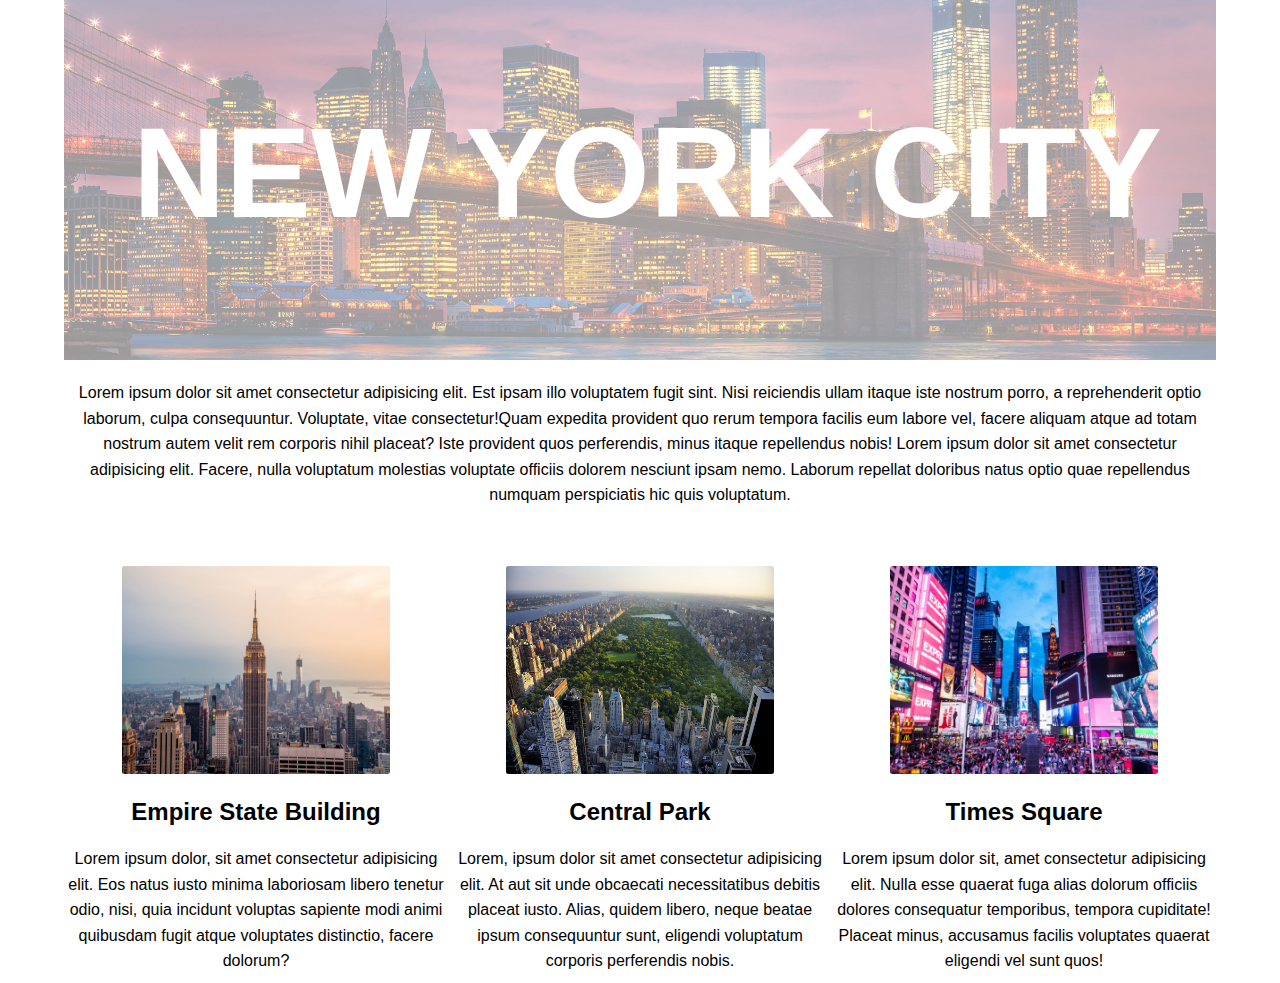
<file: layout1/index.html>
<!DOCTYPE html>
<html lang="en">
<head>
    <meta charset="UTF-8">
    <meta name="viewport" content="width=device-width, initial-scale=1.0">
    <title>maket1</title>
    <link rel="stylesheet" href="assets/style.css">
</head>
<body>
    <section id="first">
        <img src="assets/img/newyorkbg.jpg" alt="bg">
        <h1>New York City</h1>
    </section>
    <section id="second">
        <p>Lorem ipsum dolor sit amet consectetur adipisicing elit. Est ipsam illo voluptatem fugit sint. Nisi reiciendis ullam itaque iste nostrum porro, a reprehenderit optio laborum, culpa consequuntur. Voluptate, vitae consectetur!Quam expedita provident quo rerum tempora facilis eum labore vel, facere aliquam atque ad totam nostrum autem velit rem corporis nihil placeat? Iste provident quos perferendis, minus itaque repellendus nobis! Lorem ipsum dolor sit amet consectetur adipisicing elit. Facere, nulla voluptatum molestias voluptate officiis dolorem nesciunt ipsam nemo. Laborum repellat doloribus natus optio quae repellendus numquam perspiciatis hic quis voluptatum.</p>
        <div class="sections-grid">
            <div>
                <img src="assets/img/empireStateBuilding.jpg" alt="city">
                <h2>Empire State Building</h2>
                <p>Lorem ipsum dolor, sit amet consectetur adipisicing elit. Eos natus iusto minima laboriosam libero tenetur odio, nisi, quia incidunt voluptas sapiente modi animi quibusdam fugit atque voluptates distinctio, facere dolorum?</p>
            </div>
            <div>
                <img src="assets/img/central-park-conservancy.jpg" alt="city">
                <h2>Central Park</h2>
                <p>Lorem, ipsum dolor sit amet consectetur adipisicing elit. At aut sit unde obcaecati necessitatibus debitis placeat iusto. Alias, quidem libero, neque beatae ipsum consequuntur sunt, eligendi voluptatum corporis perferendis nobis.</p>
            </div>
            <div>
                <img src="assets/img/timesSquare.jpg" alt="city">
                <h2>Times Square</h2>
                <p>Lorem ipsum dolor sit, amet consectetur adipisicing elit. Nulla esse quaerat fuga alias dolorum officiis dolores consequatur temporibus, tempora cupiditate! Placeat minus, accusamus facilis voluptates quaerat eligendi vel sunt quos!</p>
            </div>
        </div>
    </section>
</body>
</html>
</file>
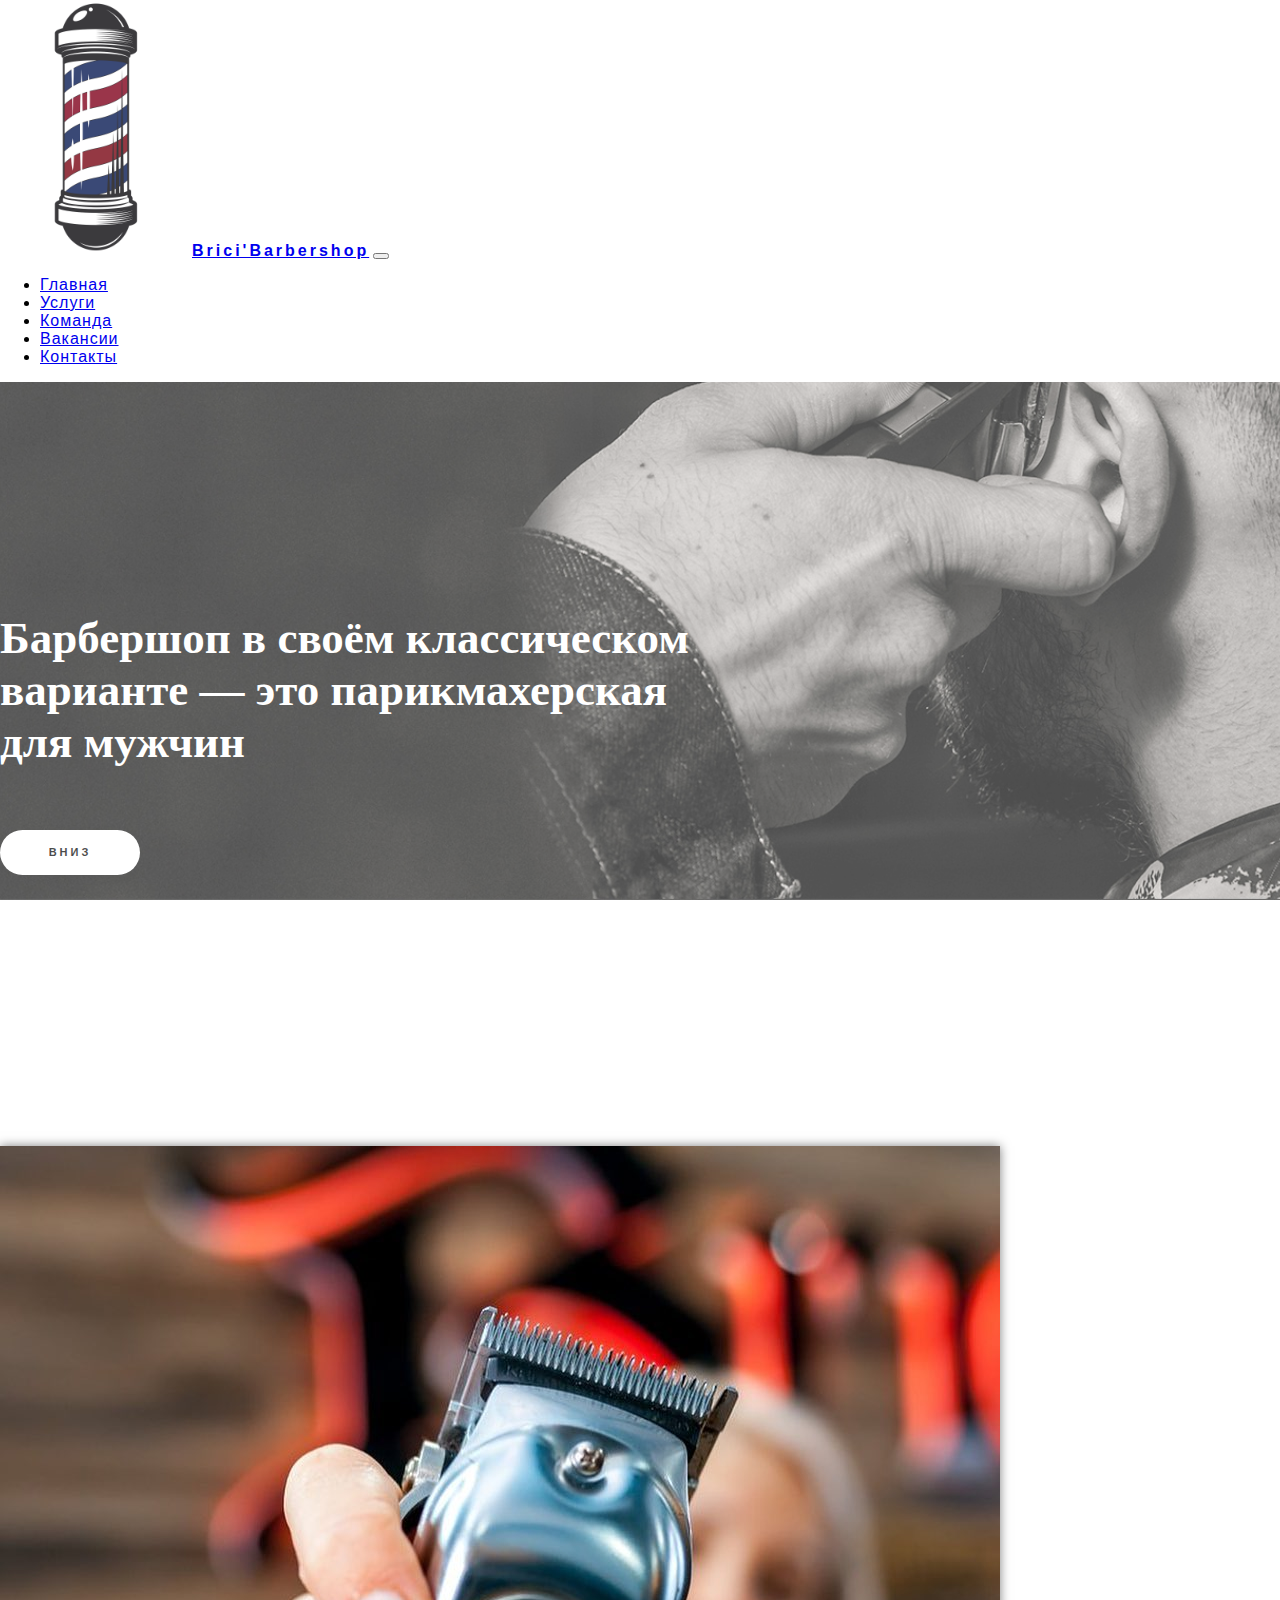
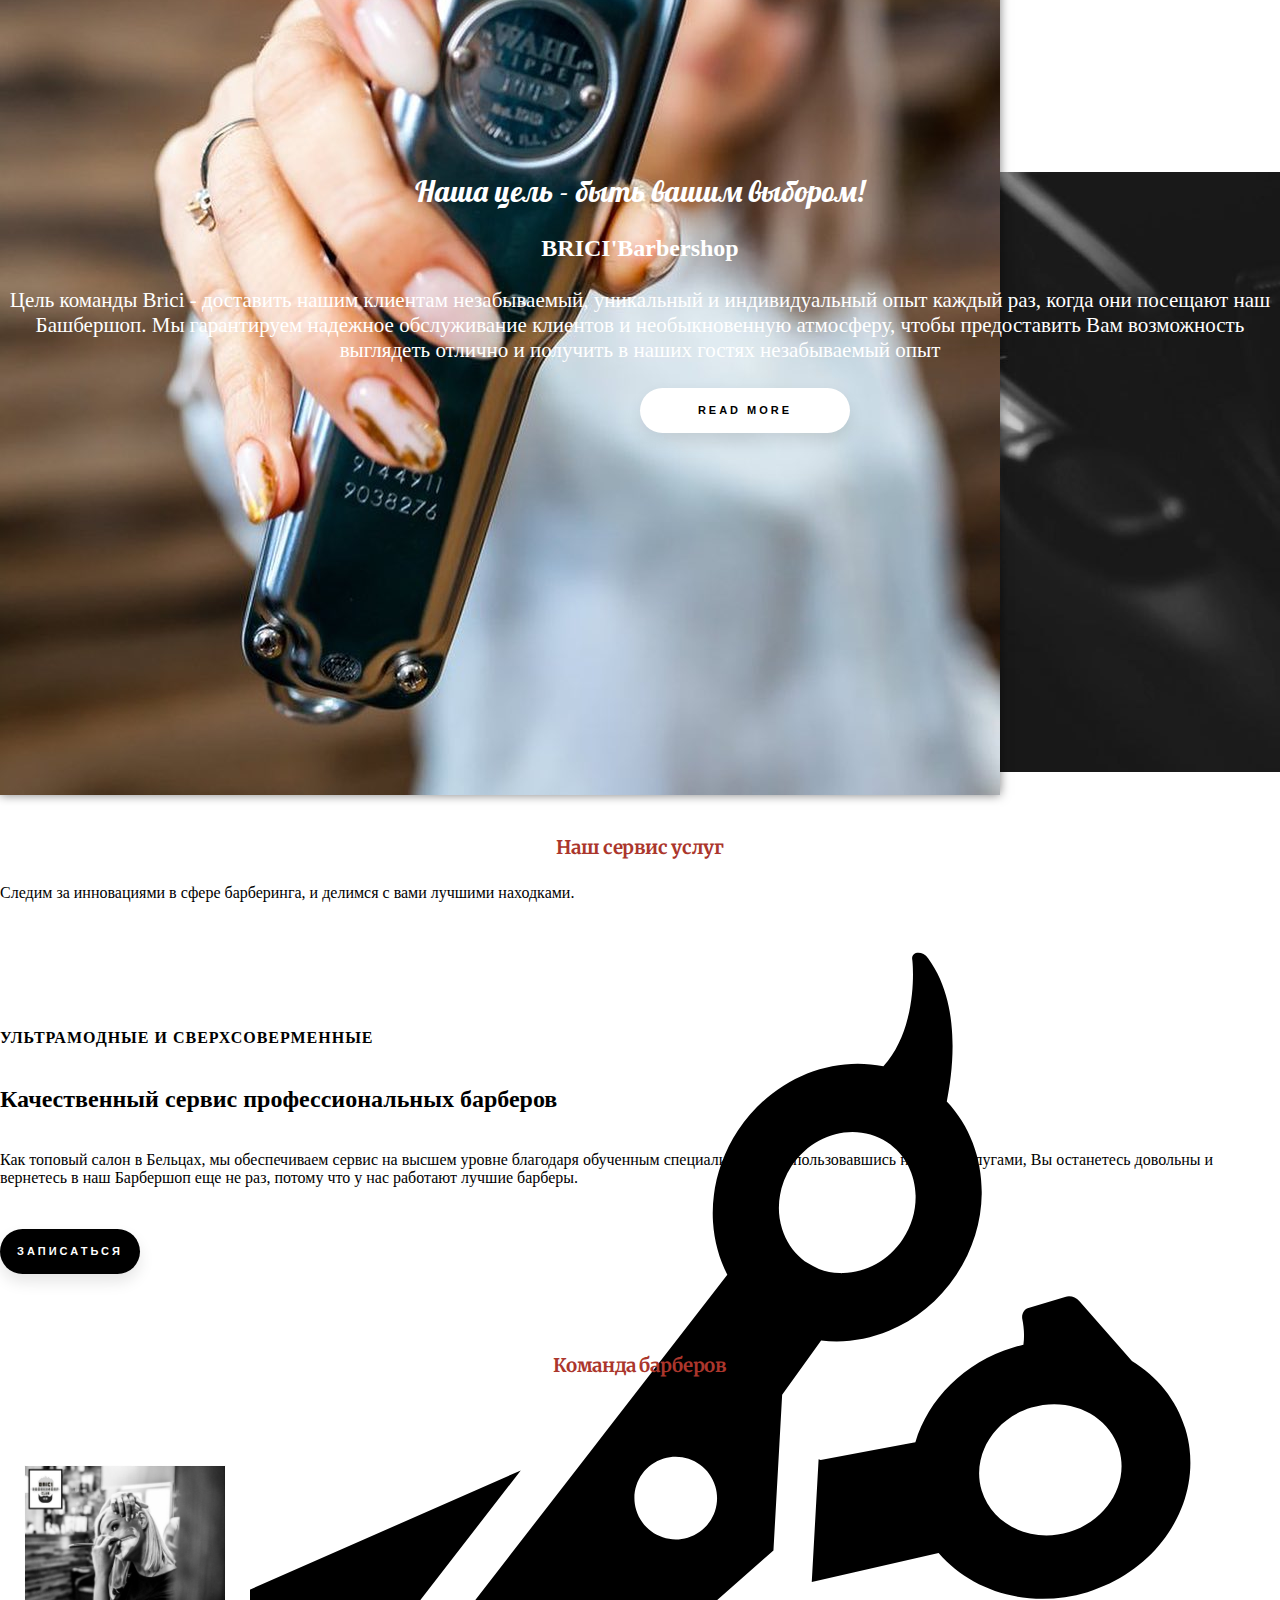
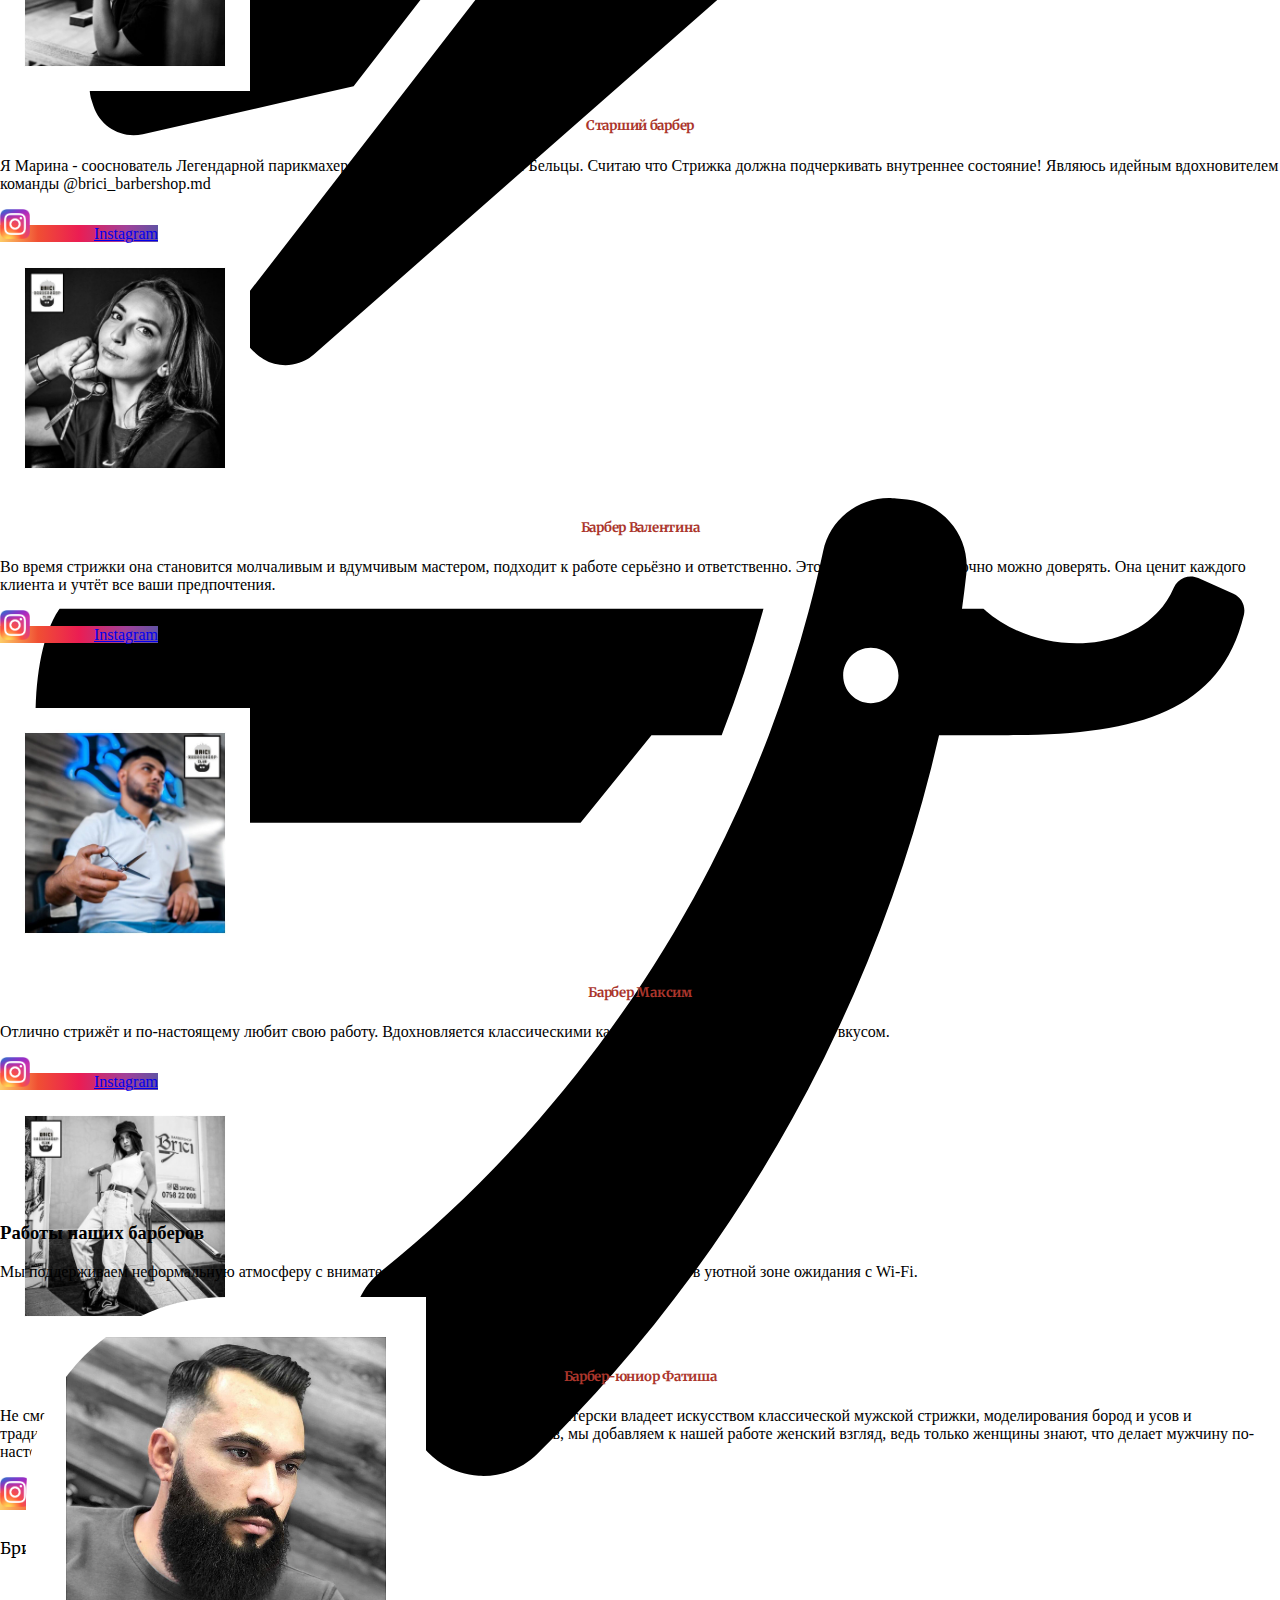
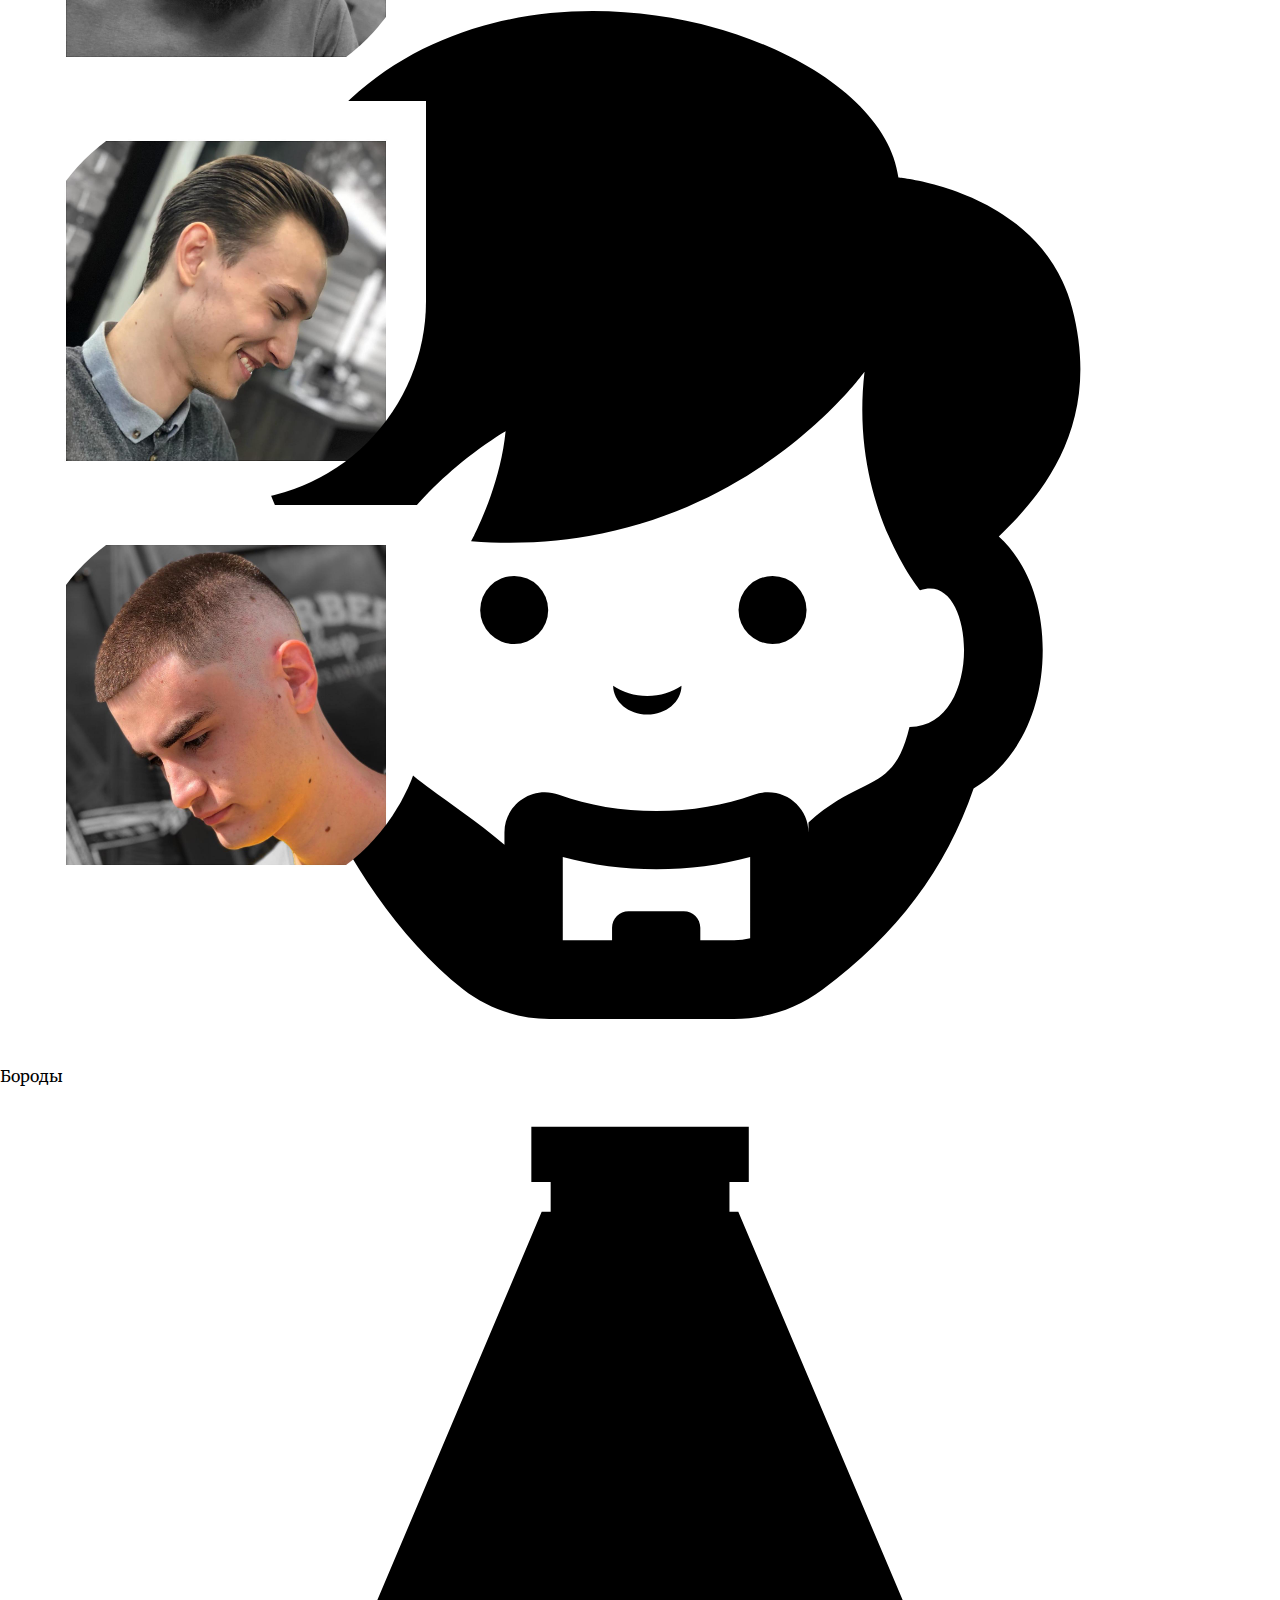
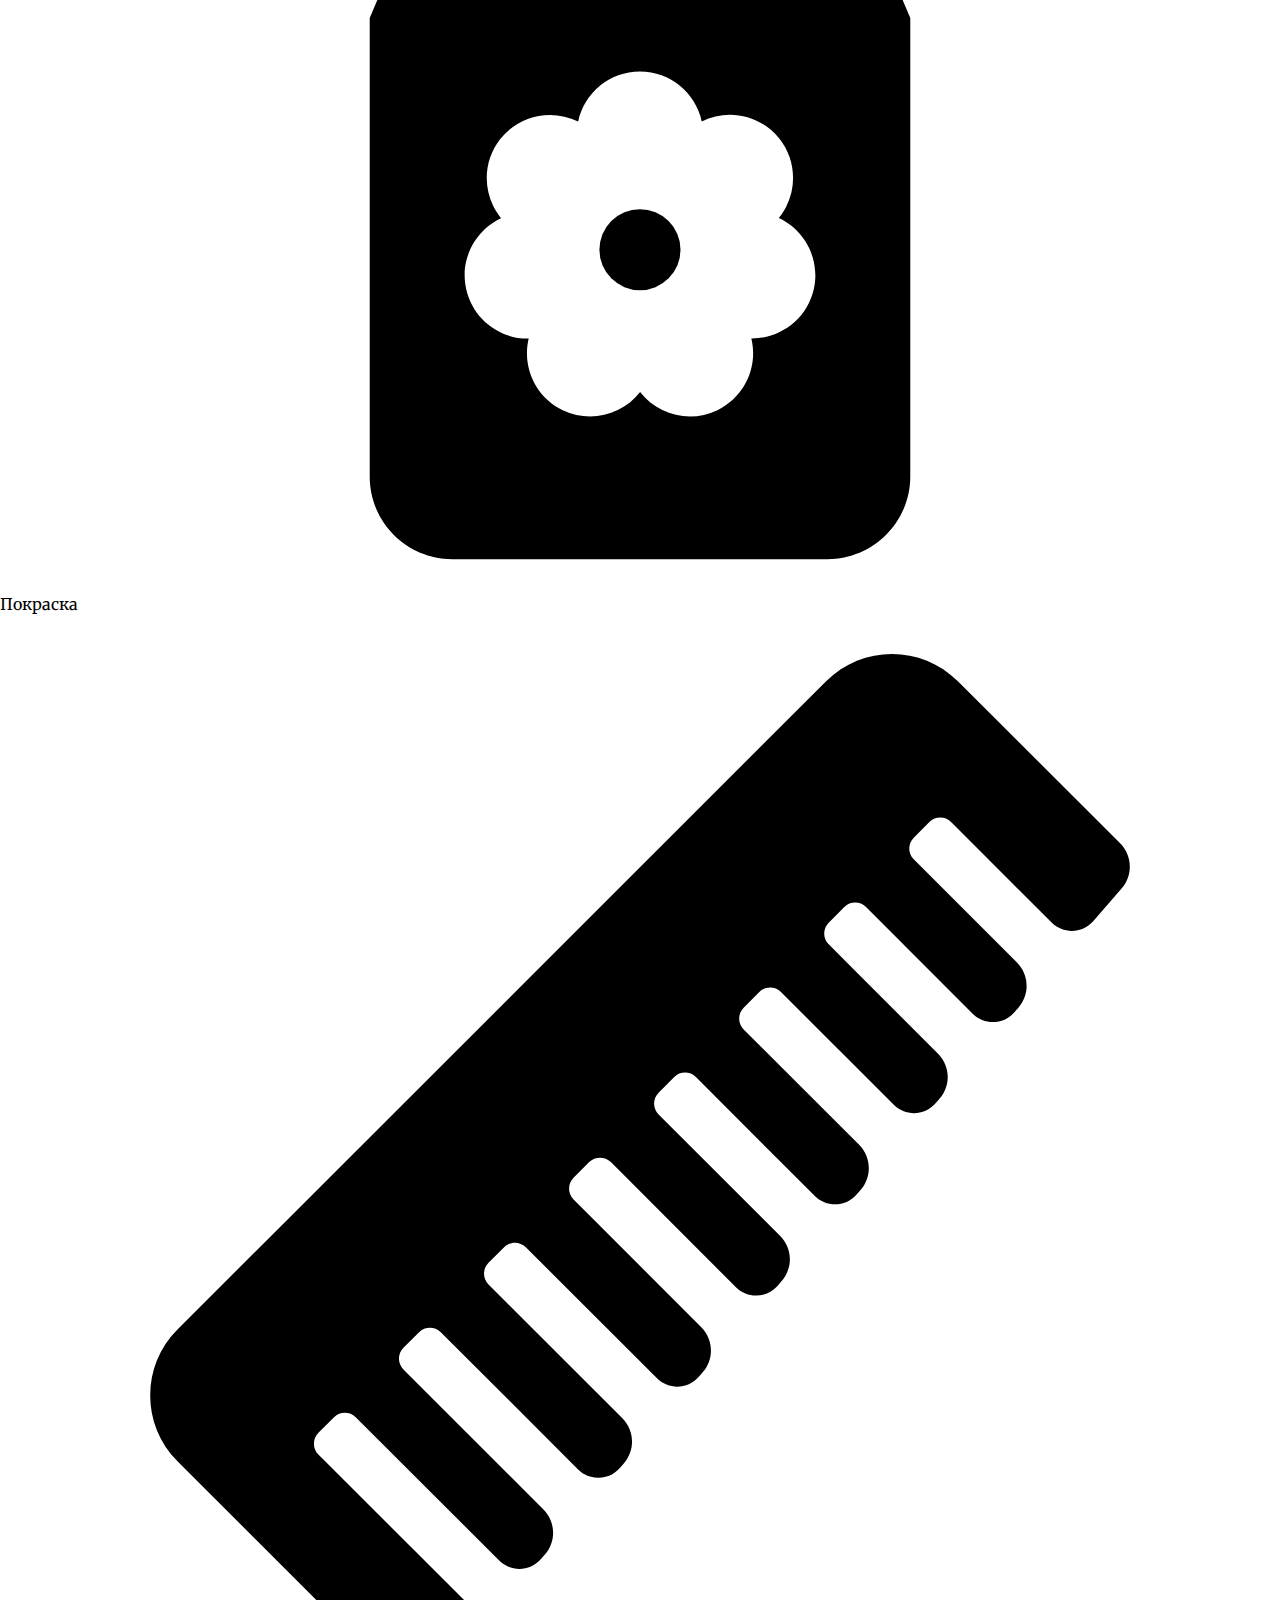
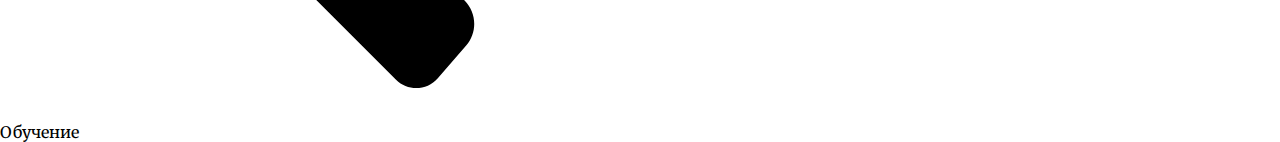
<file: layout2/index.html>
<!DOCTYPE html>
<html lang="en">
<head>
    <meta charset="UTF-8">
    <meta name="viewport" content="width=device-width, initial-scale=1.0">
    <title>Brici Barbershop</title>
    <link rel="stylesheet" href="assets/style.css">
    <script src="assets/script.js"></script>
    <link href="https://cdn.jsdelivr.net/npm/bootstrap@5.0.0-beta1/dist/css/bootstrap.min.css" rel="stylesheet" integrity="sha384-giJF6kkoqNQ00vy+HMDP7azOuL0xtbfIcaT9wjKHr8RbDVddVHyTfAAsrekwKmP1" crossorigin="anonymous">    
    <script src="https://cdn.jsdelivr.net/npm/bootstrap@5.0.0-beta1/dist/js/bootstrap.bundle.min.js" integrity="sha384-ygbV9kiqUc6oa4msXn9868pTtWMgiQaeYH7/t7LECLbyPA2x65Kgf80OJFdroafW" crossorigin="anonymous"></script>
    <script src="https://cdn.jsdelivr.net/npm/@popperjs/core@2.5.4/dist/umd/popper.min.js" integrity="sha384-q2kxQ16AaE6UbzuKqyBE9/u/KzioAlnx2maXQHiDX9d4/zp8Ok3f+M7DPm+Ib6IU" crossorigin="anonymous"></script>
    <script src="https://cdn.jsdelivr.net/npm/bootstrap@5.0.0-beta1/dist/js/bootstrap.min.js" integrity="sha384-pQQkAEnwaBkjpqZ8RU1fF1AKtTcHJwFl3pblpTlHXybJjHpMYo79HY3hIi4NKxyj" crossorigin="anonymous"></script>
    <link rel="preconnect" href="https://fonts.gstatic.com">
    <link href="https://fonts.googleapis.com/css2?family=Merriweather:wght@300&display=swap" rel="stylesheet">
    <link href="https://fonts.googleapis.com/css2?family=Oswald:wght@200&display=swap" rel="stylesheet">
    <link href="https://fonts.googleapis.com/css2?family=Lobster&display=swap" rel="stylesheet">
</head>
<body>
    <nav class="navbar navbar-expand-lg navbar-light fixed-top">
        <div class="container">
            <a class="navbar-brand col-2 logo" href="#home"><img src="assets/img/barbershop-5550320_1280.png" alt="logo">Brici'Barbershop</a>
            <button class="navbar-toggler" type="button" data-bs-toggle="collapse" data-bs-target="#navbarNav" aria-controls="navbarNav" aria-expanded="false" aria-label="Toggle navigation">
                <span class="navbar-toggler-icon"></span>
            </button>
            <div class="col-6"></div>
            <div class="collapse navbar-collapse" id="navbarNav">
                <ul class="navbar-nav">
                    <li class="nav-item">
                        <a class="nav-link active" aria-current="page" href="#home">Главная</a>
                    </li>
                    <li class="nav-item">
                        <a class="nav-link" href="#service">Услуги</a>
                    </li>
                    <li class="nav-item">
                        <a class="nav-link" aria-current="page" href="#team">Команда</a>
                    </li>
                    <li class="nav-item">
                        <a class="nav-link" aria-current="page" href="#">Вакансии</a>
                    </li>
                    <li class="nav-item">
                        <a class="nav-link" aria-current="page" href="#">Контакты</a>
                    </li>
                </ul>
            </div>
        </div>
    </nav>
    <div class="container-fluid" id="home">
        <div class="container home-content offset-1">
            <p>Барбершоп в своём классическом варианте — это парикмахерская для мужчин</p>
            <a href="#section-describe" class="floating-button">Вниз</a>
        </div>
    </div>
    <div class="container-fluid" id="section-describe">
        <div class="container">
            <div class="row">
                <div class="col-5 offset-1"><img src="assets/img/barberwiththeinstrument.jpg" alt="barber"></div>
                <div class="col-6">
                    <p class="top-row">Ультрамодные и сверхсоверменные</p>
                    <h2>Качественный сервис профессиональных барберов</h2>
                    <p>
                        Как топовый салон в Бельцах, мы обеспечиваем сервис на высшем уровне благодаря обученным специалистам.
                        Воспользовавшись нашими услугами, Вы останетесь довольны и вернетесь в наш Барбершоп еще не раз, потому что у нас работают лучшие барберы.
                    </p>
                    <a href="#" class="button">Записаться</a>
                </div>
            </div>
        </div>
    </div>
    <div class="container-fluid align-items-center" id="goal">
        <div class="row">
            <div class="col-6 offset-3">
                <p class="top-row-goal"><span> Наша цель - быть вашим выбором!</span></p>
            </div>
        </div>
        <div class="row">
            <div class="col-6 offset-3">
                <h2>BRICI'Barbershop</h2>    
            </div>
        </div>
        <div class="row">
            <div class="col-8 offset-2">
                <p>
                    Цель команды Brici - доставить нашим клиентам незабываемый, уникальный и индивидуальный опыт каждый раз, когда они посещают наш Башбершоп. Мы гарантируем надежное обслуживание клиентов и необыкновенную атмосферу, чтобы предоставить Вам возможность выглядеть отлично и получить в наших гостях незабываемый опыт
                </p>               
            </div>  
        </div>
        <div class="row">
            <div class="col-6 offset-2">
                <a href="#" class="button">READ MORE</a>              
            </div>  
        </div> 
    </div>
    
    <div class="container-fluid" id="service">
        <div class="container"><h3>Наш сервис услуг</h3></div>
        <div class="shop-slogan container offset-3 col-6"><p>Следим за инновациями в сфере барберинга, и делимся с вами лучшими находками. </p></div>
        <div class="row offset-2">
            <div class="col-2 servicies">
                <img src="assets/img/cut.svg" alt="shave">
                <br>
                <p>Стрижки</p>
            </div>
            <div class="col-2 servicies">
                <img src="assets/img/shave.svg" alt="shave">
                <br>
                <p>Бритьё</p>
            </div>
            <div class="col-2 servicies">
                <img src="assets/img/beard.svg" alt="bread">
                <br>
                <p>Бороды</p>
            </div>
            <div class="col-2 servicies">
                <img src="assets/img/single-color.svg" alt="single-color">
                <br>
                <p>Покраска</p>
            </div>
            <div class="col-2 servicies">
                <img src="assets/img/grey-blend.svg" alt="grey-blend">
                <br>
                <p>Обучение</p>
            </div>
        </div>
    </div>
    <div class="container-fluid" id="team">
        <h3>Команда барберов</h3>
        <div class="row">
            <div class="card col-4 offset-2 shadow p-3 mb-5 bg-white rounded">
                <img src="assets/img/barberMARI.jpg" class="card-img-top" alt="...">
                <div class="card-body">
                    <h5 class="card-title">Старший барбер</h5>
                    <p class="card-text">Я Марина - сооснователь Легендарной парикмахерской для мужчин в городе Бельцы.
                        Считаю что Стрижка должна подчеркивать внутреннее состояние!
                        Являюсь идейным вдохновителем команды @brici_barbershop.md</p>
                    <a href="https://www.instagram.com/marinasavva/?hl=ru" class="instagram btn btn-primary"><img src="assets/img/instagram.png" alt="instaicon">Instagram</a>
                </div>
            </div>
            <div class="card col-4 offset-1 shadow p-3 mb-5 bg-white rounded">
                <img src="assets/img/barberValentina.jpg" class="card-img-top" alt="...">
                <div class="card-body">
                    <h5 class="card-title">Барбер Валентина</h5>
                    <p class="card-text">Во время стрижки она становится молчаливым и вдумчивым мастером, подходит к работе серьёзно и ответственно. Это человек, которому точно можно доверять. Она ценит каждого клиента и учтёт все ваши предпочтения.</p>
                    <a href="https://www.instagram.com/valea_melni4iuk/?hl=ru" class="instagram btn btn-primary"><img src="assets/img/instagram.png" alt="instaicon">Instagram</a>
                </div>
            </div>
        </div>
        <div class="row">
            <div class="card col-4 offset-2 shadow p-3 mb-5 bg-white rounded">
                <img src="assets/img/barberMaxim.jpg" class="card-img-top" alt="...">
                <div class="card-body">
                    <h5 class="card-title">Барбер Максим</h5>
                    <p class="card-text">Отлично стрижёт и по-настоящему любит свою работу. Вдохновляется классическими канонами стиля и обладает тонким вкусом.</p>
                    <a href="https://www.instagram.com/maxim.timus/?hl=ru" class="instagram btn btn-primary"><img src="assets/img/instagram.png" alt="instaicon">Instagram</a>
                </div>
            </div>
            <div class="card col-4 offset-1 shadow p-3 mb-5 bg-white rounded">
                <img src="assets/img/barberFatisa.jpg" class="card-img-top" alt="Fatisa">
                <div class="card-body">
                    <h5 class="card-title">Барбер-юниор Фатиша</h5>
                    <p class="card-text">Не смотря на свой юный возраст выполнит свою роботу на высшем уровне !!!!
                        Мастерски владеет искусством классической мужской стрижки,
                        моделирования бород и усов и традиционного опасного бритья. Помимо высоких профессиональных стандартов, мы добавляем к нашей работе женский взгляд, ведь только женщины знают, что делает мужчину по-настоящему привлекательным.</p>
                    <a href="https://www.instagram.com/fatyshkaa/?hl=ru" class="instagram btn btn-primary"><img src="assets/img/instagram.png" alt="instaicon">Instagram</a>
                </div>
            </div>
        </div>
    </div>
    
    <div class="container-fluid" id="sale">
        <div class="container"><h3>Работы наших барберов</h3></div>
        <div class="shop-slogan container ">
            <p>Мы поддерживаем неформальную атмосферу с внимательным
                сервисом. Предложим расположиться в уютной зоне ожидания с Wi-Fi.</p>
        </div>
        <div class="row">
            <div class="col-1 servicies">
                <img src="assets/img/client_1.jpg" alt="client_1">
            </div>
            <div class="col-1 offset-3 servicies">
                <img src="assets/img/client_2.jpg" alt="client_2">
            </div>
            <div class="col-1 offset-3 servicies">
                <img src="assets/img/client_3.jpg" alt="client_3">
            </div>
        </div>
    </div>



    <script src="https://cdn.jsdelivr.net/npm/bootstrap@5.0.0-beta1/dist/js/bootstrap.bundle.min.js" integrity="sha384-ygbV9kiqUc6oa4msXn9868pTtWMgiQaeYH7/t7LECLbyPA2x65Kgf80OJFdroafW" crossorigin="anonymous"></script>
</body>
</html>
</file>
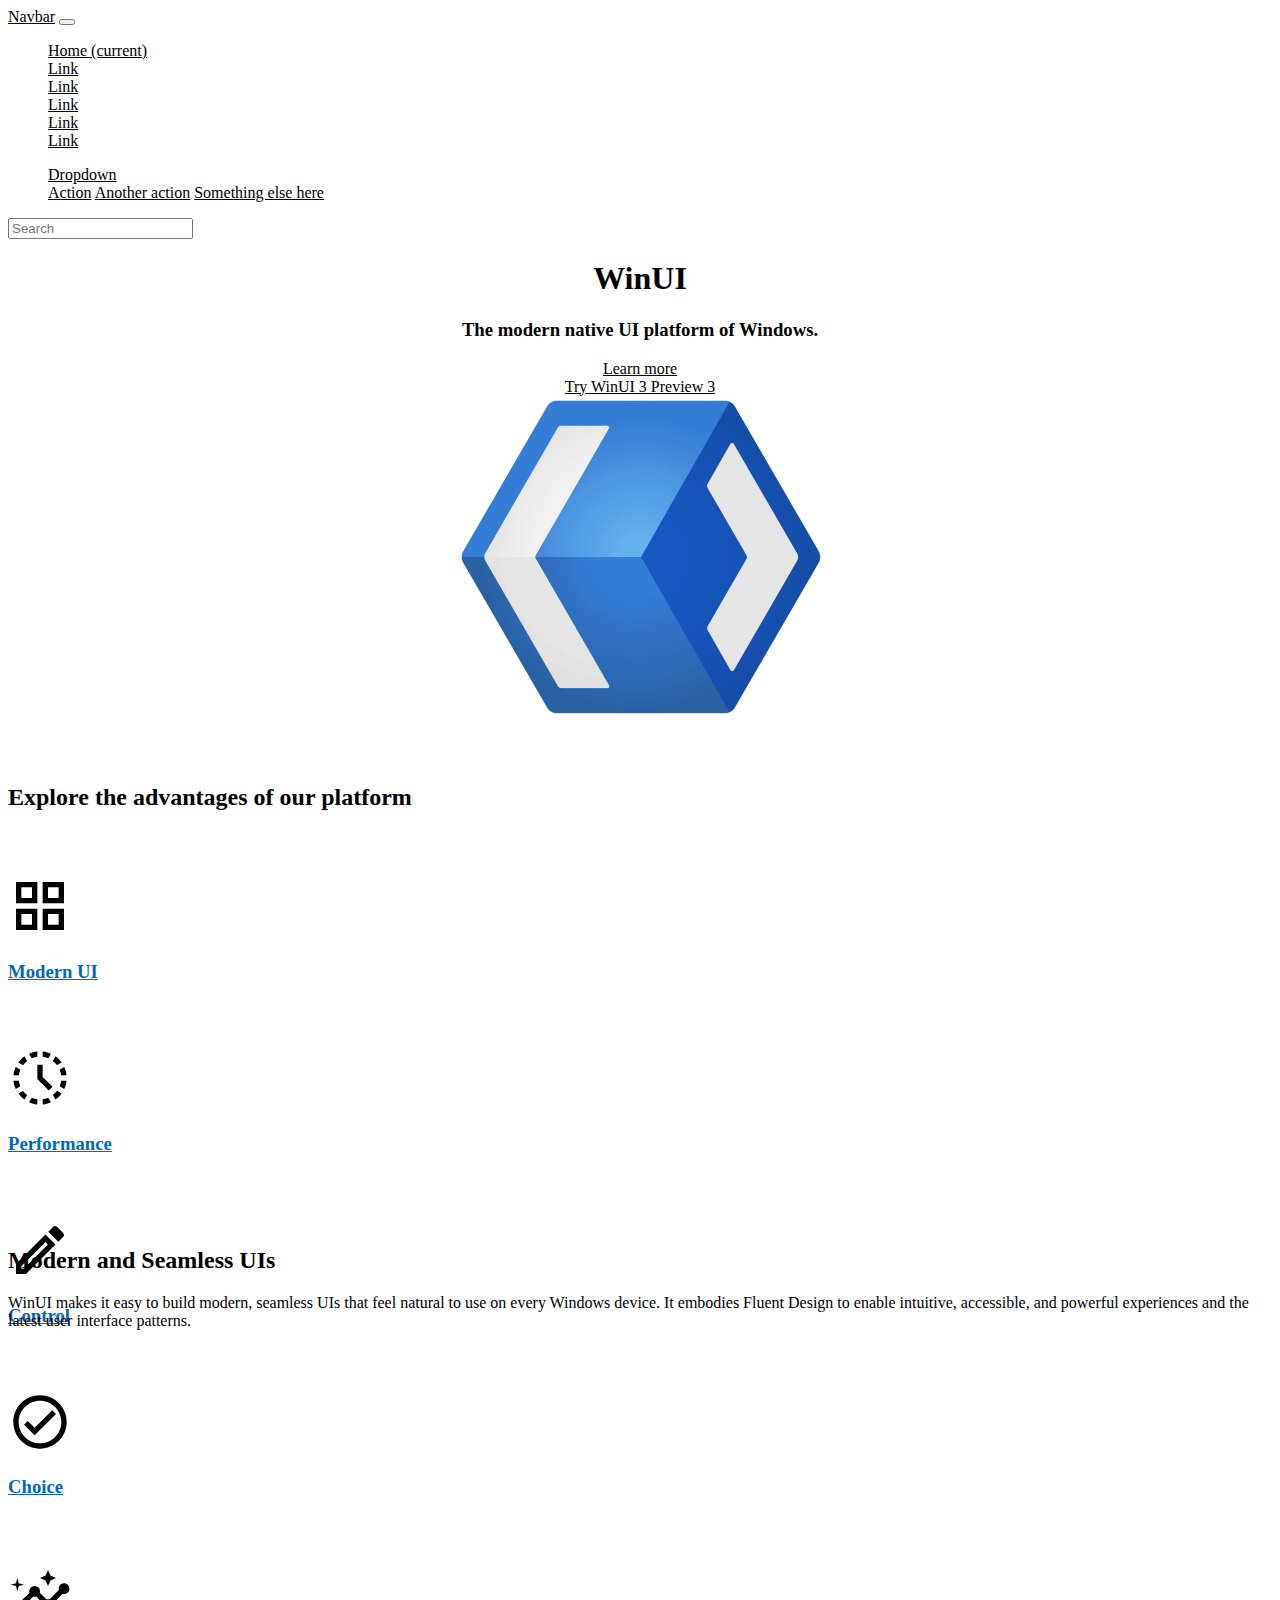
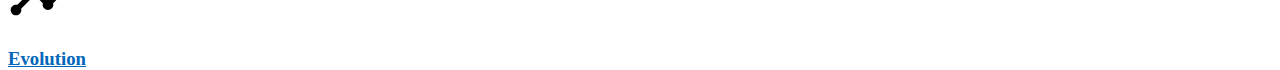
<file: layout4/index.html>
<!DOCTYPE html>
<html lang="en">
    <head>
    <!-- Required meta tags -->
    <meta charset="utf-8">
    <meta name="viewport" content="width=device-width, initial-scale=1, shrink-to-fit=no">

    <link rel="stylesheet" href="assets/style.css">
    <link rel="stylesheet" href="https://cdn.jsdelivr.net/npm/bootstrap@4.5.3/dist/css/bootstrap.min.css" integrity="sha384-TX8t27EcRE3e/ihU7zmQxVncDAy5uIKz4rEkgIXeMed4M0jlfIDPvg6uqKI2xXr2" crossorigin="anonymous">

    <title>Hello, world!</title>
    </head>
    <body>
        <div class="container">
            <nav class="navbar navbar-expand-lg navbar-light rounded">
                <a class="navbar-brand" href="#">Navbar</a>
                <button class="navbar-toggler" type="button" data-toggle="collapse" data-target="#navbarsExample09" aria-controls="navbarsExample09" aria-expanded="false" aria-label="Toggle navigation">
                    <span class="navbar-toggler-icon"></span>
                </button>
            
                <div class="collapse navbar-collapse" id="navbarsExample09">
                    <ul class="navbar-nav mr-auto">
                    <li class="nav-item active">
                        <a class="nav-link" href="#">Home <span class="sr-only">(current)</span></a>
                    </li>
                    <li class="nav-item">
                        <a class="nav-link" href="#">Link</a>
                    </li>
                    <li class="nav-item">
                        <a class="nav-link" href="#">Link</a>
                    </li>
                    <li class="nav-item">
                        <a class="nav-link" href="#">Link</a>
                    </li>
                    <li class="nav-item">
                        <a class="nav-link" href="#">Link</a>
                    </li>
                    <li class="nav-item">
                        <a class="nav-link" href="#">Link</a>
                    </li>
                    </ul>
                    <ul>
                    <li class="nav-item dropdown">
                        <a class="nav-link dropdown-toggle" href="#" id="dropdown09" data-toggle="dropdown" aria-haspopup="true" aria-expanded="false">Dropdown</a>
                        <div class="dropdown-menu" aria-labelledby="dropdown09">
                        <a class="dropdown-item" href="#">Action</a>
                        <a class="dropdown-item" href="#">Another action</a>
                        <a class="dropdown-item" href="#">Something else here</a>
                        </div>
                    </li>
                </ul>
                    <form class="form-inline my-2 my-md-0">
                    <input class="form-control" type="text" placeholder="Search" aria-label="Search">
                    </form>
                </div>
            </nav>
        </div>
        <header>
            <div class="container">
                <div class="row mx-auto">
                    <div class="col-xl-9 mx-auto container">
                        <div class="row" style="text-align: center;">
                            <div class="col-md-6 my-auto pr-0 pl-0">
                                <div class="left-align">
                                    <h1 id="mainheader">WinUI</h1>
                                    <h3 id="mainSubtext">The modern native UI platform of Windows.</h3>
                                    <div>
                                        <a role="button" href="about.html" class="btn bnt-custom mt-2" id="learn-more">Learn more</a>
                                    <br>
                                    <div id="download-div">
                                        <a role="button" target="_blank" class="btn btn-custom mt-2" id="download" href="#">
                                            Try WinUI 3 Preview 3
                                        </a>
                                    </div>
                                    </div>
                                </div>
                                
                            </div>
                            <div class="col-md-6 pl-0 pr-0">
                                <img id="mainlogo" src="assets/img/logo-winui.png" class="img-fluid-x-hidden-focus" alt="WinUI logo">
                            </div>
                        </div>
                    </div>
                </div>
            </div>
        </header>
        <section class="features icon text-center">
            <div class="container">
                <div class="row justify-content-center x-hidden-focus">
                    <h2 class="mb-3 mt-0">Explore the advantages of our platform</h2>
                </div>
                <div class="row mx-auto" role="group" aria-label="Explore the advantages pf our platform.">
                    <div class="col-6 col-lg mx-auto">
                        <a href="#modern">
                            <div class="features-icons-item mx-auto mb-5 mb-lg-0 mb-lg-3">
                                <div class="features-icons-icon d-flex">
                                    <i class="icon-grid m-auto text-icon">
                                        <img src="assets/img/grid_view-24px.svg" alt="square">
                                    </i>
                                </div>
                                <h3>Modern UI</h3>
                            </div>
                        </a>
                    </div>
                    <div class="col-6 col-lg mx-auto">
                        <a href="#perforance">
                            <div class="features-icons-item mx-auto mb-5 mb-lg-0 mb-lg-3">
                                <div class="features-icons-icon d-flex">
                                    <i class="icon-grid m-auto text-icon">
                                        <img src="assets/img/history_toggle_off-black-18dp.svg" alt="square">
                                    </i>
                                </div>
                                <h3>Performance</h3>
                            </div>
                        </a>
                    </div>
                    <div class="col-6 col-lg mx-auto">
                        <a href="#devControl">
                            <div class="features-icons-item mx-auto mb-5 mb-lg-0 mb-lg-3">
                                <div class="features-icons-icon d-flex">
                                    <i class="icon-grid m-auto text-icon">
                                        <img src="assets/img/edit-24px.svg" alt="square">
                                    </i>
                                </div>
                                <h3>Control</h3>
                            </div>
                        </a>
                    </div>
                    <div class="col-6 col-lg mx-auto">
                        <a href="#choice">
                            <div class="features-icons-item mx-auto mb-5 mb-lg-0 mb-lg-3">
                                <div class="features-icons-icon d-flex">
                                    <i class="icon-grid m-auto text-icon">
                                        <img src="assets/img/check_circle-24px.svg" alt="square">
                                    </i>
                                </div>
                                <h3>Choice</h3>
                            </div>
                        </a>
                    </div>
                    <div class="col-6 col-lg mx-auto">
                        <a href="#evolution">
                            <div class="features-icons-item mx-auto mb-5 mb-lg-0 mb-lg-3">
                                <div class="features-icons-icon d-flex">
                                    <i class="icon-grid m-auto text-icon">
                                        <img src="assets/img/insights-24px.svg" alt="square">
                                    </i>
                                </div>
                                <h3>Evolution</h3>
                            </div>
                        </a>
                    </div>
                </div>
            </div>
        </section>
        <section class="showcase">
            <div class="container-fluid p-0">
                <div id="modern" class="row major-point no-gutters">
                    <div class="col-lg-6 order-lg-2 text-white showcase-img" style="background-image: url('assets/img/typing-on-laptop-closeup-computer-keyboard-pc-featured.jpg');"></div>
                    <div class="col-lg-6 order-lg-1 my-auto showcase-text">
                        <h2>Modern and Seamless UIs</h2>
                        <p class="lead mb-0">
                            WinUI makes it easy to build modern, seamless UIs that feel natural to use on every Windows device.  It embodies Fluent Design to enable intuitive, accessible, and powerful experiences and the latest user interface patterns.
                        </p>
                    </div>
                </div>
                <div id="performance" class="row major-point no-gutters">
                    <div class="col-lg-6 text-white showcase-img" style="background-image: url('assets/img/kisspng-graphic-design-web-design-landing-page-graphics-s-ha-ni-dung-e-learning-lms-s-h-5c7e166d235973.4287946715517671491448.png');"></div>
                </div>
            </div>

        </section>

    <script src="https://code.jquery.com/jquery-3.5.1.slim.min.js" integrity="sha384-DfXdz2htPH0lsSSs5nCTpuj/zy4C+OGpamoFVy38MVBnE+IbbVYUew+OrCXaRkfj" crossorigin="anonymous"></script>
    <script src="https://cdn.jsdelivr.net/npm/bootstrap@4.5.3/dist/js/bootstrap.bundle.min.js" integrity="sha384-ho+j7jyWK8fNQe+A12Hb8AhRq26LrZ/JpcUGGOn+Y7RsweNrtN/tE3MoK7ZeZDyx" crossorigin="anonymous"></script>
    </body>
</html>
</file>
<file: layout1/assets/style.css>
body {
    margin: 0;
    padding: 0 5%;
    ;
}

#first {
    position: relative
}

#first h1 {
    position: absolute;
    margin-top: -23%;
    margin-left: 6%;
    color: white;
    font-size:10vmax;
    text-transform: uppercase;
    font-family: 'Segoe UI', Tahoma, Geneva, Verdana, sans-serif;
}

#first img {
    width: 100%;
    opacity: 0.4;
}
#second {
    position: relative;
    text-align: center;
}

#second p {
    line-height: 2vmax;
    font-family: Verdana, Geneva, Tahoma, sans-serif;
}

.sections-grid {
    margin-top: 5%;
    position: relative;
    display: grid;
    grid-template-columns: repeat(3, 1fr);
}

.sections-grid img {
    width: 60%;
    height: 50%;
    border-radius: 100px;
}

.sections-grid h2 {
    font-family: sans-serif;
}

@media screen and (min-width: 1057px) {
    .sections-grid img {
        width: 70%;
        height: 50%;
        border-radius:1%;
    }
}

@media screen and (max-width: 1050px) {
    .sections-grid img {
        width: 49%;
        height: 40%;
        border-radius: 100px;
    }
}

@media screen and (max-width: 920px) {
    .sections-grid img {
        width: 59%;
        height: 45%;
        border-radius: 100px;
    }
}

@media screen and (max-width: 900px) {
    .sections-grid img {
        width: 40%;
        height: 32%;
        border-radius: 100px;
    }
}

@media screen and (max-width: 855px) {
    #second p {
        line-height: 5vmax;
    }

    .sections-grid {
        margin-top: 5%;
        position: relative;
        display: grid;
        grid-template-columns: repeat(1, 1fr);
    }

    .sections-grid img {
        position: relative;
        width: 40%;
        height: 64%;
        border-radius: 100%;
    }

    .sections-grid div {
        margin-bottom: 10%;
    }
}

@media screen and (max-width: 710px) {
    #second p {
        line-height: 5vmax;
    }

    .sections-grid {
        margin-top: 5%;
        position: relative;
        display: grid;
        grid-template-columns: repeat(1, 1fr);
    }

    .sections-grid img {
        position: relative;
        width: 40%;
        height: 64%;
        border-radius: 100%;
    }

    .sections-grid div {
        margin-bottom: 15vmax;
    }
}

@media screen and (max-width: 625px) {
    #second p {
        line-height: 5vmax;
    }

    .sections-grid {
        margin-top: 5%;
        position: relative;
        display: grid;
        grid-template-columns: repeat(1, 1fr);
    }

    .sections-grid img {
        position: relative;
        width: 40%;
        height: 64%;
        border-radius: 1%;
    }

    .sections-grid div {
        margin-bottom: 15vmax;
    }
}

@media screen and (max-width: 550px) {
    #second p {
        line-height: 5vmax;
    }

    .sections-grid {
        margin-top: 5%;
        position: relative;
        display: grid;
        grid-template-columns: repeat(1, 1fr);
    }

    .sections-grid img {
        position: relative;
        width: 100%;
        height: 64%;
        border-radius: 1%;
    }

    .sections-grid div {
        margin-bottom: 15vmax;
    }

    #first h1 {
        font-size: 10vw;
        margin-left: 8%;
        
    }
}

@media screen and (max-width: 370px) {
    .sections-grid div {
        margin-bottom: 25vmax;
    }
}
</file>
<file: layout2/assets/style.css>
body {
    margin: 0;
    padding: 0;
}

.container-fluid { 
    height: 700px;
}

.logo {
    font-family: sans-serif;
    letter-spacing: 3px;
    font-weight: bold;
}

.logo img {
    width: 15%;
    height: 5%;
}

.navbar {
    background-color: white;
    height: 12%;
}

.navbar-nav {
    font-family: 'Trebuchet MS', 'Lucida Sans Unicode', 'Lucida Grande', 'Lucida Sans', Arial, sans-serif;
    letter-spacing: 1px;
}

#home {
    background-image: url(../assets/img/1.jpg);
    min-height: 500px; 
    background-attachment: fixed;
    background-position: center;
    background-repeat: no-repeat;
    background-size: cover;
    opacity: 0.7;
    color: #fff; 
}

#home .home-content p {
    position: absolute;
    margin-top: 18%;
    color: white;
    font-size: 45px;
    font-weight: bolder;
    width: 55%;
}

.floating-button {
    position: absolute;
    text-decoration: none;
    display: inline-block;
    width: 140px;
    height: 45px;
    line-height: 45px;
    border-radius: 45px;
    margin-top: 35%;
    font-family: 'Montserrat', sans-serif;
    font-size: 11px;
    text-transform: uppercase;
    text-align: center;
    letter-spacing: 3px;
    font-weight: 600;
    color: #000000;
    background: white;
    box-shadow: 0 8px 15px rgba(0, 0, 0, .1);
    transition: .3s;
}
.floating-button:hover {
    background: rgb(36, 35, 35);
    box-shadow: 0 15px 20px rgba(10, 61, 230, 0.74);
    color: rgb(255, 255, 255);
    transform: translateY(-7px);
}

#section-describe {
    margin-top: 5%;
    height: 600px;
}

#section-describe div img {
    height: 40%;
    box-shadow: 0 0 10px rgba(0,0,0,0.5);
}

#section-describe div h2 {
    margin-top: 3%;
}

#section-describe div .top-row {
    margin-top: 18%;
    font-weight: bold;
    letter-spacing: 1px;
    text-transform: uppercase;
}

#section-describe div p {
    margin-top: 3%;
}

#section-describe div .button {
    margin-top: 2%;
    text-decoration: none;
    display: inline-block;
    width: 140px;
    height: 45px;
    line-height: 45px;
    border-radius: 45px;
    font-family: 'Montserrat', sans-serif;
    font-size: 11px;
    text-transform: uppercase;
    text-align: center;
    letter-spacing: 3px;
    font-weight: 600;
    color: white;
    background: black;
    box-shadow: 0 8px 15px rgba(0, 0, 0, .1);
    transition: .3s;
}

#section-describe div .button:hover {
    background: rgb(36, 35, 35);
    box-shadow: 0 15px 20px rgba(10, 61, 230, 0.74);
    color: rgb(255, 255, 255);
    transform: translateY(-7px);
}

#goal {
    height: 600px;
    background-image: url(../assets/img/222.jpg);    
    color:rgb(255, 255, 255);
    text-align: center;
} 

#goal div {
    margin-top: 2%;
}

#goal p{
    font-size: 21px;
}

#goal p span{
    font-size: 30px;
    font-family: 'Lobster', cursive;

}

#goal .button {
    position: absolute;
    text-decoration: none;
    display: inline-block;
    width: 210px;
    height: 45px;
    line-height: 45px;
    border-radius: 45px;
    font-family: 'Montserrat', sans-serif;
    font-size: 11px;
    text-transform: uppercase;
    text-align: center;
    letter-spacing: 3px;
    font-weight: 600;
    color: #000000;
    background: white;
    box-shadow: 0 8px 15px rgba(0, 0, 0, .1);
    transition: .3s;
}

#goal .button:hover {
    background: rgb(36, 35, 35);
    box-shadow: 0 15px 20px rgba(10, 61, 230, 0.74);
    color: rgb(255, 255, 255);
    transform: translateY(-7px);
}

#service {
    margin-top: 5%;
    height: 500px;
}

#service div {
    margin-top: 2%;
}

#service h3, #team h3, h5 {
    text-align: center;
    color:#ab362c;
    font-family: 'Merriweather', Arial, sans-serif;
    letter-spacing: -0.02em;
}

#shop p {
    text-align: center;
    font-size: 20px;
}

#service .servicies {
    font-family: 'Merriweather', Arial, sans-serif;
}

#service img {
    width: 100%;
    height: 100%;
}

#team img {
    width: 250px;
}

#team .row {
    margin-top: 5%;
}

#team .instagram {
    background-image: linear-gradient(270deg,#6152a4 0,#a04199 20%,#eb1d53 50%,#f04f33 76%,#fdcb65 100%);
    width: 200px;
}
#team .instagram img {
    width: 30px;
    margin-right: 5%;
}

#sale {
    margin-top: 60%;
}

#sale .row {
    margin-left: 2%;
}

#sale .row img {
    border-radius: 50% 0%;
    
}

#sale img {
    width: 400px;
}
</file>
<file: layout4/assets/style.css>
.bd-placeholder-img {
    font-size: 1.125rem;
    text-anchor: middle;
    -webkit-user-select: none;
    -moz-user-select: none;
    -ms-user-select: none;
    user-select: none;
}

section {
    height: 400px;
    margin-top: 5%;
}

.features div {
    margin-top: 5%;
}

#modern {
    height: 400px;
}
body a {
    color: black;
}

li {
    list-style: none;
}

.features img {
    width: 4em;
}

.features a {
    color: #0267b8;
    cursor: pointer;
}



#mainLogo {
    width: 75%;
    height: auto;
}



    @media (min-width: 768px) {
    .bd-placeholder-img-lg {
        font-size: 3.5rem;
    }
}

@media (max-width: 768px)
#mainLogo {
    margin-top: 2rem;
}
</file>
